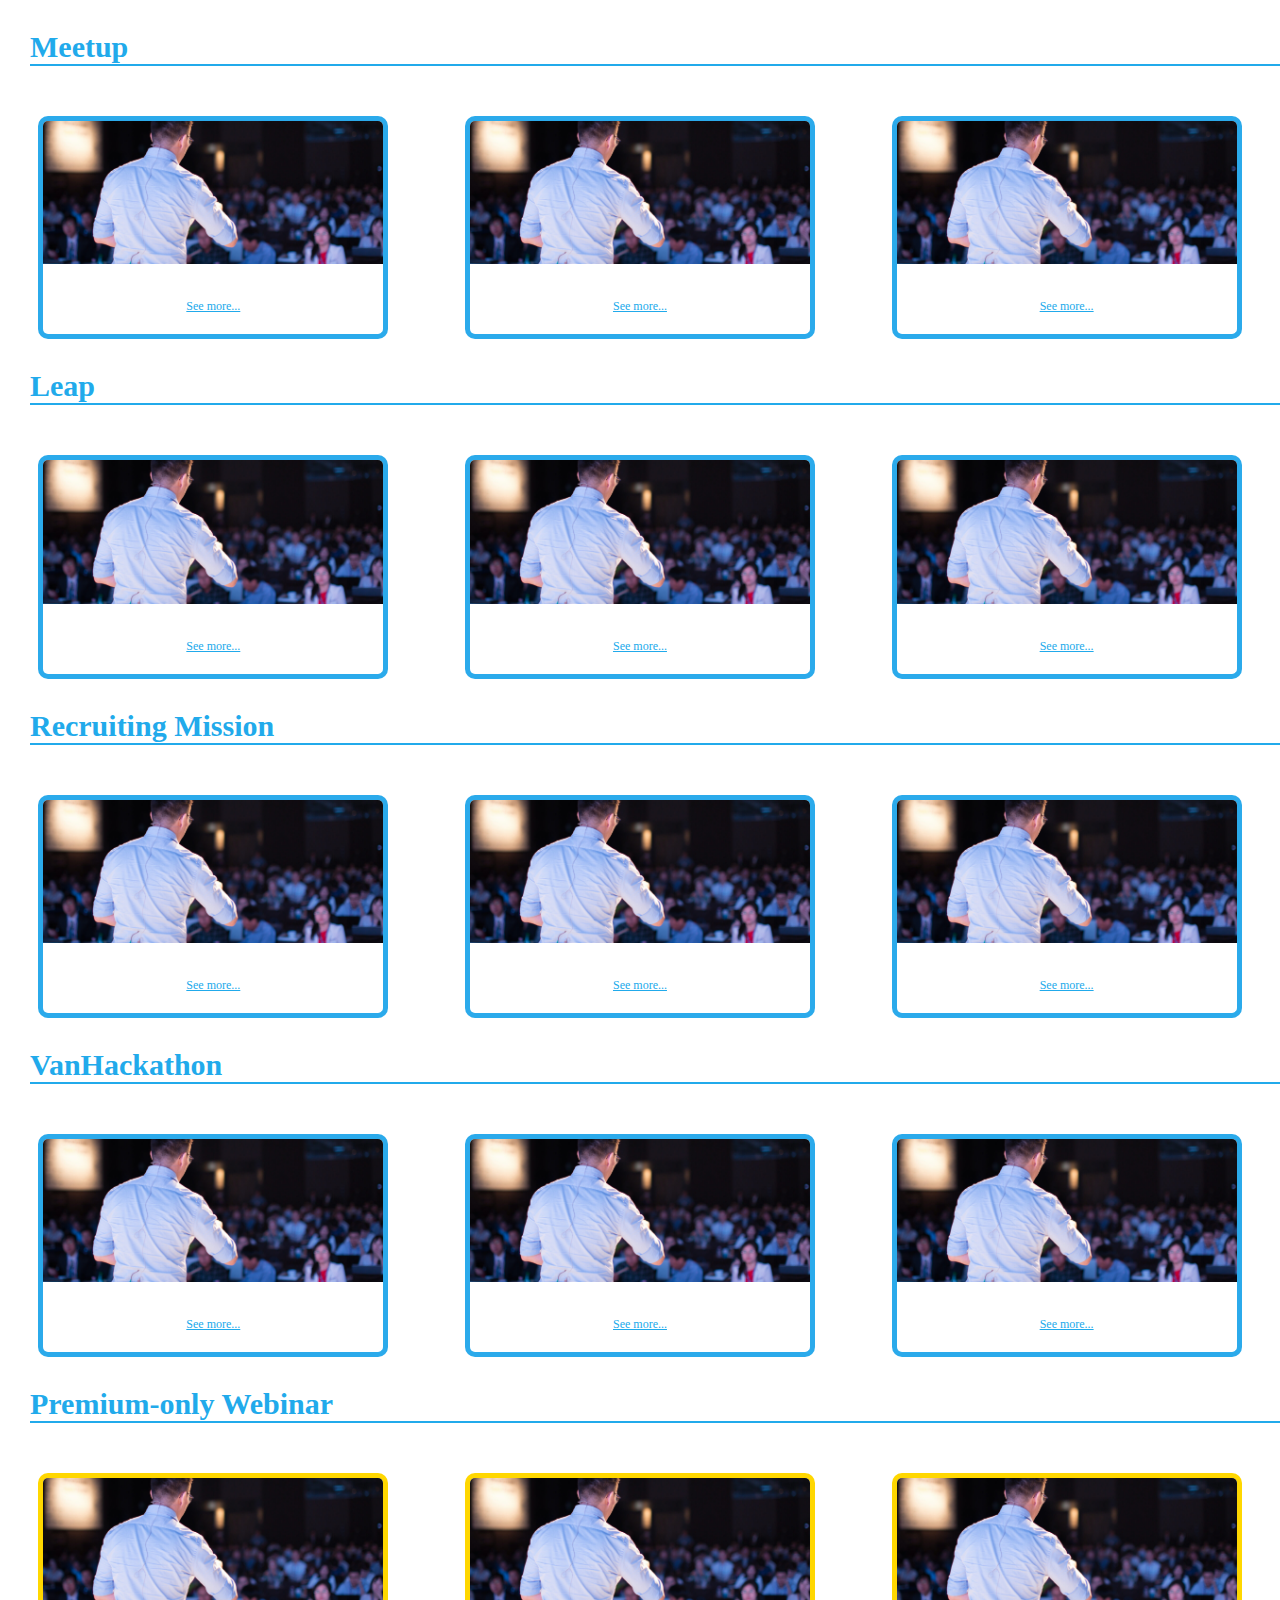
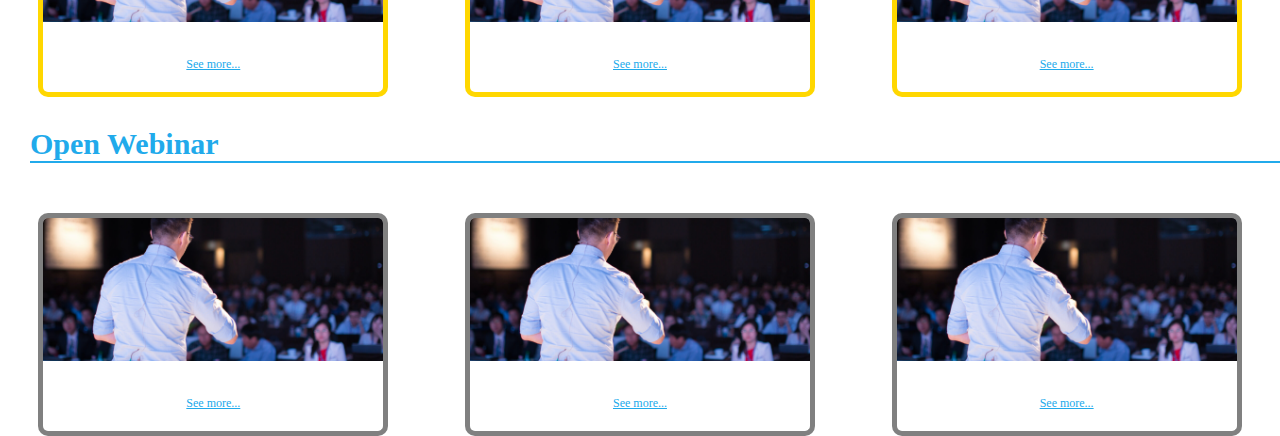
<file: frontend-professional/index.html>
<!DOCTYPE html>
<html lang="en">
<head>
    <meta charset="UTF-8">
    <meta name="viewport" content="width=device-width, initial-scale=1.0">
    <title>VANHACK FRONTEND CHALLENGE</title>
    <link rel="stylesheet" href="style.css">
</head>
<body>
    <header>

    </header>
    <main>
        <section id="projects">
            <div id="title">
                <h2>Meetup</h2>
            </div>
            <div class="projects-desc">
                <div class="img">
                    <a href="#"><img class="project-img" src="img/project-1.jpg" alt="project-1">
                    <p class="project-p" id="project1-p"><span class="project-span"><span class="project-text">Meetup 1</span></span>
                        <small><a href="#">See more...</a></small>
                    </p></a>
                </div>
                <div class="img">
                    <a href="#"><img class="project-img" src="img/project-1.jpg" alt="project-1">
                    <p class="project-p" id="project1-p"><span class="project-span"><span class="project-text">Meetup 2</span></span>
                        <small><a href="#">See more...</a></small>
                    </p></a>
                </div>
                <div class="img">
                    <a href="#"><img class="project-img" src="img/project-1.jpg" alt="project-1">
                    <p class="project-p" id="project1-p"><span class="project-span"><span class="project-text">Meetup 3</span></span>
                        <small><a href="#">See more...</a></small>
                    </p></a>
                </div>
            </div>
            <div id="title">
                <h2>Leap</h2>
            </div>
            <div class="projects-desc">
                <div class="img">
                    <a href="#"><img class="project-img" src="img/project-1.jpg" alt="project-1">
                    <p class="project-p" id="project1-p"><span class="project-span"><span class="project-text">Leap 1</span></span>
                        <small><a href="#">See more...</a></small>
                    </p></a>
                </div>
                <div class="img">
                    <a href="#"><img class="project-img" src="img/project-1.jpg" alt="project-1">
                    <p class="project-p" id="project1-p"><span class="project-span"><span class="project-text">Leap 2</span></span>
                        <small><a href="#">See more...</a></small>
                    </p></a>
                </div>
                <div class="img">
                    <a href="#"><img class="project-img" src="img/project-1.jpg" alt="project-1">
                    <p class="project-p" id="project1-p"><span class="project-span"><span class="project-text">Leap 3</span></span>
                        <small><a href="#">See more...</a></small>
                    </p></a>
                </div>
            </div>

            <div id="title">
                <h2>Recruiting Mission</h2>
            </div>
            <div class="projects-desc">
                <div class="img">
                    <a href="#"><img class="project-img" src="img/project-1.jpg" alt="project-1">
                    <p class="project-p" id="project1-p"><span class="project-span"><span class="project-text">Recruiting 1</span></span>
                        <small><a href="#">See more...</a></small>
                    </p></a>
                </div>
                <div class="img">
                    <a href="#"><img class="project-img" src="img/project-1.jpg" alt="project-1">
                    <p class="project-p" id="project1-p"><span class="project-span"><span class="project-text">Recruiting 2</span></span>
                        <small><a href="#">See more...</a></small>
                    </p></a>
                </div>
                <div class="img">
                    <a href="#"><img class="project-img" src="img/project-1.jpg" alt="project-1">
                    <p class="project-p" id="project1-p"><span class="project-span"><span class="project-text">Recruiting 3</span></span>
                        <small><a href="#">See more...</a></small>
                    </p></a>
                </div>
            </div>
            <div id="title">
                <h2>VanHackathon</h2>
            </div>
            <div class="projects-desc">
                <div class="img">
                    <a href="#"><img class="project-img" src="img/project-1.jpg" alt="project-1">
                    <p class="project-p" id="project1-p"><span class="project-span"><span class="project-text">VanHackathon 1</span></span>
                        <small><a href="#">See more...</a></small>
                    </p></a>
                </div>
                <div class="img">
                    <a href="#"><img class="project-img" src="img/project-1.jpg" alt="project-1">
                    <p class="project-p" id="project1-p"><span class="project-span"><span class="project-text">VanHackathon 2</span></span>
                        <small><a href="#">See more...</a></small>
                    </p></a>
                </div>
                <div class="img">
                    <a href="#"><img class="project-img" src="img/project-1.jpg" alt="project-1">
                    <p class="project-p" id="project1-p"><span class="project-span"><span class="project-text">VanHackathon 3</span></span>
                        <small><a href="#">See more...</a></small>
                    </p></a>
                </div>
            </div>
            <div id="title">
                <h2>Premium-only Webinar</h2>
            </div>
            <div class="projects-desc">
                <div class="img">
                    <a href="#"><img class=" premium project-img" src="img/project-1.jpg" alt="project-1">
                    <p class="premium project-p" id="project1-p"><span class="project-span"><span class="project-text">Premium Webinar 1</span></span>
                        <small><a href="#">See more...</a></small>
                    </p></a>
                </div>
                <div class="img">
                    <a href="#"><img class="premium project-img" src="img/project-1.jpg" alt="project-1">
                    <p class="premium project-p" id="project1-p"><span class="project-span"><span class="project-text">Premium Webinar 2</span></span>
                        <small><a href="#">See more...</a></small>
                    </p></a>
                </div>
                <div class="img">
                    <a href="#"><img class="premium project-img" src="img/project-1.jpg" alt="project-1">
                    <p class="premium project-p" id="project1-p"><span class="project-span"><span class="project-text">Premium Webinar 3</span></span>
                        <small><a href="#">See more...</a></small>
                    </p></a>
                </div>
            </div>
            <div id="title">
                <h2>Open Webinar</h2>
            </div>
            <div class="projects-desc">
                <div class="img">
                    <a href="#"><img class="open project-img" src="img/project-1.jpg" alt="project-1">
                    <p class="open project-p" id="project1-p"><span class="project-span"><span class="project-text">Open Webinar 1</span></span>
                        <small><a href="#">See more...</a></small>
                    </p></a>
                </div>
                <div class="img">
                    <a href="#"><img class="open project-img" src="img/project-1.jpg" alt="project-1">
                    <p class="open project-p" id="project1-p"><span class="project-span"><span class="project-text">Open Webinar 2</span></span>
                        <small><a href="#">See more...</a></small>
                    </p></a>
                </div>
                <div class="img">
                    <a href="#"><img class="open project-img" src="img/project-1.jpg" alt="project-1">
                    <p class="open project-p" id="project1-p"><span class="project-span"><span class="project-text">Open Webinar 3</span></span>
                        <small><a href="#">See more...</a></small>
                    </p></a>
                </div>
            </div>
        </section>
    </main>
    <footer>

    </footer>

    <script src="script.js"></script>
</body>
</html>
</file>
<file: frontend-professional/style.css>
* {
    margin: 0px;
    padding: 0px;
    box-sizing: border-box;
    background-color: white;
    color: #21AAEB;
}


/* section#projects div#title {
    display: flex;
    justify-content: center;
} */

section#projects div#title h2 {
    /* padding:20px 0; */
    margin-top: 30px;
    margin-left: 30px;
    border-bottom: 2px solid #21AAEB;
    /* width: 50%; */
    font-size: 30px;
}

section#projects div.projects-desc {
    display: flex;
    justify-content: space-around;
}

section#projects div.projects-desc:nth-child(3) {
    display: none;
}

section#projects div.projects-desc div.img img {
    width: 350px;
    margin-top: 50px;
    border-radius: 10px 10px 0 0;
    border-top: 5px solid #2baaeb;
    border-left: 5px solid #2baaeb;
    border-right: 5px solid #2baaeb;
    margin-bottom: -10px;
}

section#projects div.projects-desc div.img img.premium {
    border-top: 5px solid #FFD700;
    border-left: 5px solid #FFD700;
    border-right: 5px solid #FFD700;;
}

section#projects div.projects-desc div.img img.open {
    border-top: 5px solid grey;
    border-left: 5px solid grey;
    border-right: 5px solid grey;;
}

#FFD700
section#projects div.projects-desc div.img a {
    text-decoration: none;
}

section#projects div.projects-desc div.img p {
    text-align: center;
    padding: 20px 0;
    margin-top: -5px;
    font-size: 20px;
    border-radius: 0 0 10px 10px;
    border-left: 5px solid #2baaeb;
    border-right: 5px solid #2baaeb;
    border-bottom: 5px solid #2baaeb;
}


section#projects div.projects-desc div.img p.premium {
    border-left: 5px solid #FFD700;
    border-right: 5px solid #FFD700;
    border-bottom: 5px solid #FFD700;
}

section#projects div.projects-desc div.img p.open {
    border-left: 5px solid grey;
    border-right: 5px solid grey;
    border-bottom: 5px solid grey;
}


small {
    display: block;
    font-size: 12px;
}

section#projects div.projects-desc div.img p span.project-span {
    color: rgb(190, 49, 68);
    font-size: 23px;
    font-weight: 700;
    visibility: hidden;
}

section#projects div.projects-desc div.img p span.project-span span.project-text {
    color: #21AAEB;
}


section#projects div#show-all {
    text-align: center;
    padding: 30px 0;
    text-decoration: none;
    font-size: 22px;
}

section#projects div#show-all a {
    margin: 35px 0;
    text-decoration: none;
    padding: 15px;
    background-color: #303841;
    display: inline-block;

}

section#projects div#show-all a:hover {
    background-color:  rgb(190, 49, 68);
    border-radius: 10px;
}
</file>
